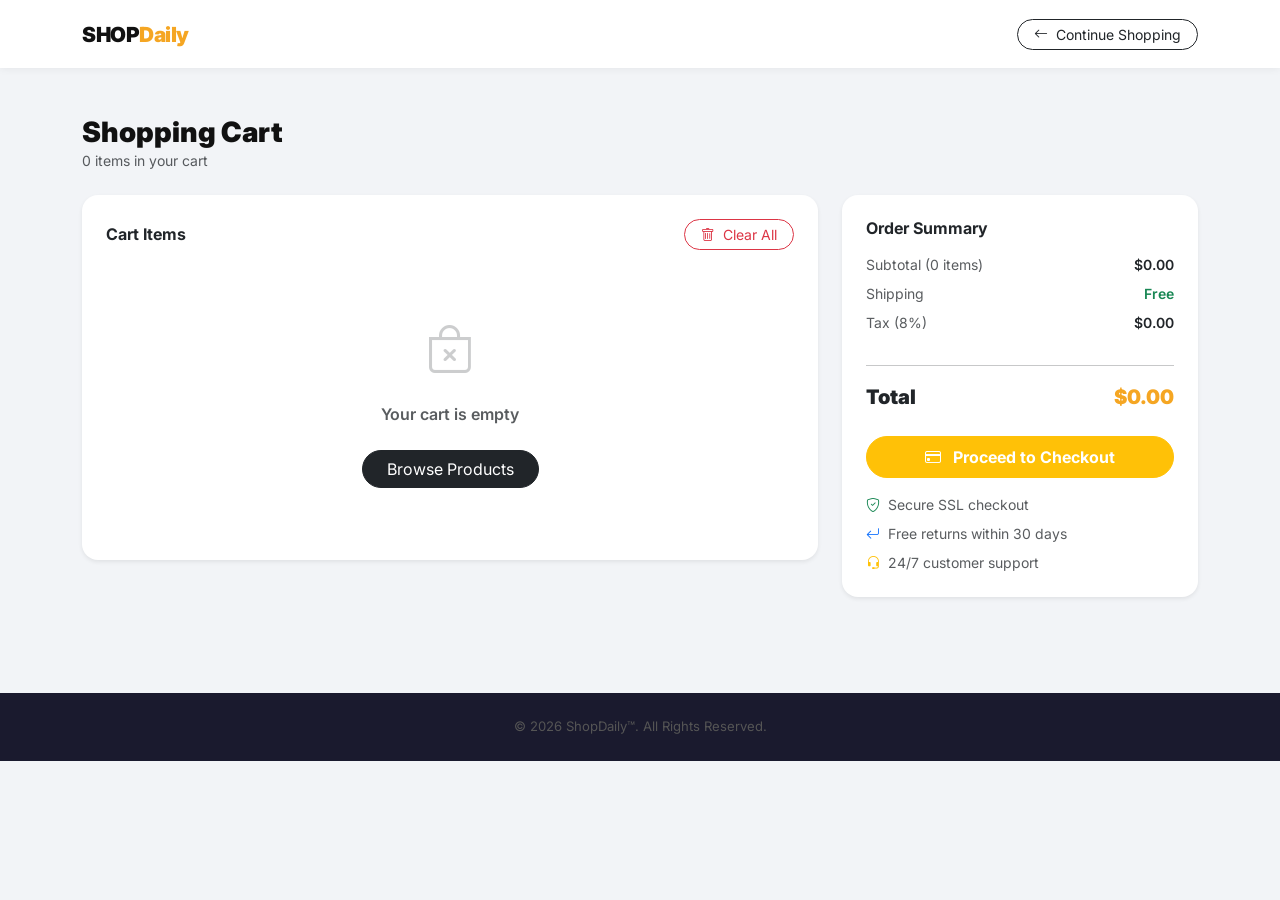
<file: cart.html>
<!DOCTYPE html>
<html lang="en">
<head>
    <meta charset="UTF-8">
    <meta name="viewport" content="width=device-width, initial-scale=1.0">
    <title>ShopDaily — Cart</title>
    <link href="https://cdn.jsdelivr.net/npm/bootstrap@5.3.3/dist/css/bootstrap.min.css" rel="stylesheet">
    <link href="https://cdn.jsdelivr.net/npm/bootstrap-icons@1.11.3/font/bootstrap-icons.min.css" rel="stylesheet">
    <link href="css/style.css" rel="stylesheet">
</head>
<body>

<!-- Navbar -->
<nav class="navbar navbar-expand-lg sticky-top">
    <div class="container">
        <a class="navbar-brand fw-black" href="index.html">SHOP<span class="brand-accent">Daily</span></a>
        <div class="ms-auto d-flex gap-2 align-items-center">
            <a href="index.html" class="btn btn-outline-dark btn-sm rounded-pill px-3">
                <i class="bi bi-arrow-left me-1"></i> Continue Shopping
            </a>
        </div>
    </div>
</nav>

<!-- Cart Content -->
<div class="container py-5">
    <div class="mb-4">
        <h3 class="fw-black mb-0">Shopping Cart</h3>
        <p class="text-muted small" id="cart-item-count">0 items in your cart</p>
    </div>

    <div class="row g-4">
        <!-- Cart Items -->
        <div class="col-lg-8">
            <div class="card border-0 shadow-sm rounded-4 p-4">
                <div class="d-flex justify-content-between align-items-center mb-3">
                    <h6 class="fw-bold mb-0">Cart Items</h6>
                    <button class="btn btn-sm btn-outline-danger rounded-pill px-3" onclick="clearCart()">
                        <i class="bi bi-trash me-1"></i> Clear All
                    </button>
                </div>
                <div id="cart-items">
                    <!-- filled by JS -->
                </div>
            </div>
        </div>

        <!-- Order Summary -->
        <div class="col-lg-4">
            <div class="card border-0 shadow-sm rounded-4 p-4 sticky-top" style="top:80px">
                <h6 class="fw-bold mb-3">Order Summary</h6>
                <div class="d-flex justify-content-between mb-2 small">
                    <span class="text-muted">Subtotal (<span id="sum-count">0</span> items)</span>
                    <span class="fw-semibold" id="sum-subtotal">$0.00</span>
                </div>
                <div class="d-flex justify-content-between mb-2 small">
                    <span class="text-muted">Shipping</span>
                    <span class="text-success fw-semibold">Free</span>
                </div>
                <div class="d-flex justify-content-between mb-3 small">
                    <span class="text-muted">Tax (8%)</span>
                    <span class="fw-semibold" id="sum-tax">$0.00</span>
                </div>
                <hr>
                <div class="d-flex justify-content-between mb-4">
                    <span class="fw-black fs-5">Total</span>
                    <span class="fw-black fs-5" id="sum-total" style="color:#f5a623">$0.00</span>
                </div>
                <button class="btn btn-warning w-100 rounded-pill fw-bold py-2 text-white" id="checkout-btn"
                        onclick="proceedCheckout()">
                    <i class="bi bi-credit-card me-2"></i> Proceed to Checkout
                </button>
                <div class="mt-3">
                    <div class="small text-muted d-flex align-items-center gap-2 mb-2">
                        <i class="bi bi-shield-check text-success"></i> Secure SSL checkout
                    </div>
                    <div class="small text-muted d-flex align-items-center gap-2 mb-2">
                        <i class="bi bi-arrow-return-left text-primary"></i> Free returns within 30 days
                    </div>
                    <div class="small text-muted d-flex align-items-center gap-2">
                        <i class="bi bi-headset text-warning"></i> 24/7 customer support
                    </div>
                </div>
            </div>
        </div>
    </div>
</div>

<footer style="background:#1a1a2e;padding:1.5rem 0;margin-top:3rem">
    <div class="container text-center" style="font-size:.82rem;color:#555">
        © 2026 ShopDaily™. All Rights Reserved.
    </div>
</footer>

<!-- Toast -->
<div class="position-fixed bottom-0 end-0 p-3" style="z-index:999">
    <div id="toast" class="toast align-items-center text-white border-0" role="alert">
        <div class="d-flex">
            <div class="toast-body" id="toast-msg"></div>
            <button type="button" class="btn-close btn-close-white me-2 m-auto" data-bs-dismiss="toast"></button>
        </div>
    </div>
</div>

<script src="https://cdn.jsdelivr.net/npm/bootstrap@5.3.3/dist/js/bootstrap.bundle.min.js"></script>
<script src="js/main.js"></script>
<script src="js/cart.js"></script>
</body>
</html>
</file>
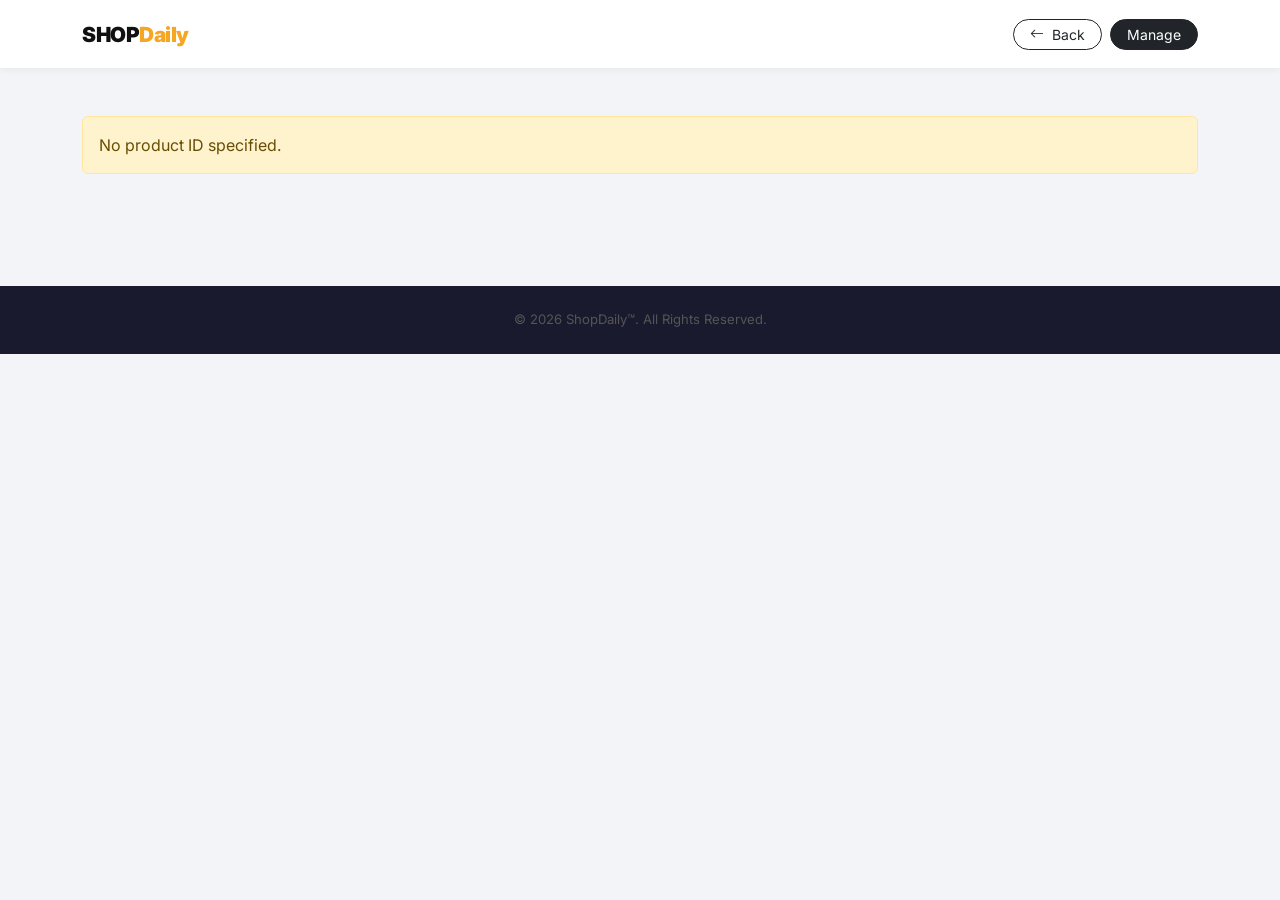
<file: detail.html>
<!DOCTYPE html>
<html lang="en">
<head>
    <meta charset="UTF-8">
    <meta name="viewport" content="width=device-width, initial-scale=1.0">
    <title>ShopDaily — Product Detail</title>
    <link href="https://cdn.jsdelivr.net/npm/bootstrap@5.3.3/dist/css/bootstrap.min.css" rel="stylesheet">
    <link href="https://cdn.jsdelivr.net/npm/bootstrap-icons@1.11.3/font/bootstrap-icons.min.css" rel="stylesheet">
    <link href="css/style.css" rel="stylesheet">
</head>
<body>

<!-- Navbar -->
<nav class="navbar navbar-expand-lg">
    <div class="container">
        <a class="navbar-brand" href="index.html">SHOP<span class="brand-accent">Daily</span></a>
        <div class="ms-auto d-flex gap-2">
            <a href="index.html" class="btn btn-outline-dark btn-sm rounded-pill px-3">
                <i class="bi bi-arrow-left me-1"></i> Back
            </a>
            <a href="manage.html" class="btn btn-dark btn-sm rounded-pill px-3">Manage</a>
        </div>
    </div>
</nav>

<div class="container py-5">
    <div id="detail-container">
        <div class="text-center py-5">
            <div class="spinner-border text-dark" role="status"></div>
        </div>
    </div>
</div>

<footer style="background:#1a1a2e;padding:1.5rem 0;margin-top:3rem">
    <div class="container text-center" style="font-size:.82rem;color:#555">
        © 2026 ShopDaily™. All Rights Reserved.
    </div>
</footer>

<script src="https://cdn.jsdelivr.net/npm/bootstrap@5.3.3/dist/js/bootstrap.bundle.min.js"></script>
<script src="js/cart.js"></script>
<script src="js/main.js"></script>
</body>
</html>
</file>
<file: css/style.css>
@import url('https://fonts.googleapis.com/css2?family=Inter:wght@400;500;600;700;900&display=swap');

* { box-sizing: border-box; }

body {
    font-family: 'Inter', sans-serif;
    background: #f2f4f7;
    color: #111;
}

/* ── Brand ── */
.navbar-brand {
    font-size: 1.3rem;
    font-weight: 900;
    letter-spacing: -0.5px;
    color: #111 !important;
}
.brand-accent { color: #f5a623; }
.fw-black      { font-weight: 900 !important; }
.letter-space  { letter-spacing: 0.08em; }

/* ── Navbar ── */
.navbar {
    background: #fff !important;
    padding: 0.85rem 0;
    box-shadow: 0 1px 8px rgba(0,0,0,0.06);
}
.navbar .nav-link {
    color: #555 !important;
    font-size: 0.9rem;
    font-weight: 500;
    padding: 0.4rem 0.9rem !important;
    transition: color 0.2s;
}
.navbar .nav-link:hover,
.navbar .nav-link.active { color: #111 !important; }

/* ── Hero ── */
.hero-section {
    background: #f9f9f9;
    padding: 5rem 0 4rem;
    border-bottom: 1px solid #eee;
    position: relative;
    overflow: hidden;
}

.hero-section::before {
    content: '';
    position: absolute;
    top: -100px; right: -100px;
    width: 500px; height: 500px;
    background: radial-gradient(circle, rgba(245,166,35,0.12) 0%, transparent 70%);
    pointer-events: none;
}

.hero-tag {
    display: inline-block;
    background: #fff3cd;
    color: #856404;
    font-size: 0.8rem;
    font-weight: 700;
    padding: 5px 14px;
    border-radius: 20px;
    letter-spacing: 0.03em;
}

.hero-title {
    font-size: clamp(2.4rem, 5vw, 3.8rem);
    font-weight: 900;
    line-height: 1.1;
    letter-spacing: -2px;
    color: #111;
}

.hero-highlight {
    background: linear-gradient(135deg, #f5a623, #e67e22);
    -webkit-background-clip: text;
    -webkit-text-fill-color: transparent;
    background-clip: text;
}

.hero-sub { color: #666; font-size: 1rem; line-height: 1.7; }

.hero-stats { border-top: 1px solid #eee; padding-top: 1.5rem; }
.stat-big { font-size: 1.6rem; font-weight: 900; color: #111; line-height: 1; }
.stat-small { font-size: 0.78rem; color: #999; margin-top: 2px; }
.stat-divider { width: 1px; background: #ddd; align-self: stretch; }

/* ── Hero floating cards ── */
.hero-img-wrap {
    position: relative;
    display: inline-block;
    width: 100%;
}

.hero-img {
    width: 100%;
    height: 420px;
    object-fit: cover;
    border-radius: 24px;
    box-shadow: 0 24px 60px rgba(0,0,0,0.15);
    display: block;
}

.hero-badge {
    position: absolute;
    background: #fff;
    border-radius: 50px;
    padding: 8px 16px;
    font-size: 0.82rem;
    font-weight: 700;
    box-shadow: 0 4px 20px rgba(0,0,0,0.12);
    display: flex;
    align-items: center;
    gap: 4px;
    white-space: nowrap;
}

.hero-badge.badge1 {
    top: 24px;
    right: -16px;
    animation: floatA 3s ease-in-out infinite;
}

.hero-badge.badge2 {
    bottom: 32px;
    left: -16px;
    animation: floatB 3.5s ease-in-out infinite;
}

@keyframes floatA { 0%,100%{transform:translateY(0)} 50%{transform:translateY(-8px)} }
@keyframes floatB { 0%,100%{transform:translateY(-5px)} 50%{transform:translateY(5px)} }

/* ── Category banner strip ── */
.cat-strip { background: #f2f4f7; }

.col-lg-2-4 { flex: 0 0 20%; max-width: 20%; }
@media (max-width: 992px) { .col-lg-2-4 { flex: 0 0 50%; max-width: 50%; } }

.cat-banner-card {
    border-radius: 14px;
    padding: 1.5rem 1rem;
    text-align: center;
    cursor: pointer;
    color: #fff;
    transition: transform 0.2s, box-shadow 0.2s;
}
.cat-banner-card:hover {
    transform: translateY(-4px);
    box-shadow: 0 10px 28px rgba(0,0,0,0.18);
}
.cat-icon { font-size: 2rem; display: block; margin-bottom: 0.5rem; }
.cat-name { font-size: 0.85rem; font-weight: 700; }

/* ── Category Pills ── */
.cat-pill {
    font-size: 0.85rem;
    font-weight: 600;
    transition: all 0.2s;
}

/* ── Search input ── */
.search-input {
    min-width: 200px;
    border-radius: 8px;
}

/* ── Card entry animation ── */
@keyframes fadeUp {
    from { opacity: 0; transform: translateY(20px); }
    to   { opacity: 1; transform: translateY(0); }
}
.product-card { animation: fadeUp 0.35s ease both; }

/* ── Section background ── */
.section-bg {
    background: #f2f4f7;
}

/* ── Product Card ── */
.product-card {
    border: none !important;
    border-radius: 16px !important;
    overflow: hidden;
    background: #fff;
    transition: box-shadow 0.25s, transform 0.25s;
    cursor: pointer;
}
.product-card:hover {
    box-shadow: 0 12px 32px rgba(0,0,0,0.13) !important;
    transform: translateY(-5px);
}
.product-card .card-img-top {
    width: 100%;
    height: 210px;
    object-fit: cover;
    object-position: center;
    display: block;
    background: #f5f5f5;
    transition: transform 0.35s;
}
.product-card:hover .card-img-top { transform: scale(1.04); }
.product-card .card-body { padding: 1rem 1rem 0.6rem; }

.cat-badge {
    display: inline-block;
    background: #eef0fb;
    color: #4a6cf7;
    font-size: 0.7rem;
    font-weight: 700;
    padding: 2px 10px;
    border-radius: 20px;
    margin-bottom: 0.35rem;
    text-transform: uppercase;
    letter-spacing: 0.05em;
}
.product-name {
    font-weight: 700;
    font-size: 0.95rem;
    white-space: nowrap;
    overflow: hidden;
    text-overflow: ellipsis;
    color: #111;
    margin-bottom: 0.2rem;
}
.product-price {
    font-size: 1.05rem;
    font-weight: 800;
    color: #111;
}
.product-stock { font-size: 0.75rem; color: #aaa; margin-top: 0.2rem; }

/* ── Stock badges ── */
.bg-success-subtle { background-color: #d1fae5 !important; }
.bg-danger-subtle  { background-color: #fee2e2 !important; }

.product-card .card-footer {
    background: #fafafa;
    border-top: 1px solid #f0f0f0;
    padding: 0.65rem 1rem;
}
.btn-view {
    background: #1a1a2e;
    color: #fff;
    border: none;
    border-radius: 8px;
    font-size: 0.82rem;
    font-weight: 600;
    padding: 0.45rem 1rem;
    transition: background 0.2s;
    cursor: pointer;
}
.btn-view:hover { background: #0f3460; color: #fff; }

.btn-cart {
    background: #f5a623;
    color: #fff;
    border: none;
    border-radius: 8px;
    font-size: 1rem;
    padding: 0.45rem 0.7rem;
    transition: background 0.2s, transform 0.15s;
    cursor: pointer;
    flex-shrink: 0;
}
.btn-cart:hover { background: #e09410; transform: scale(1.08); }

/* ── Price tag (detail) ── */
.price-tag {
    font-size: 2rem;
    font-weight: 900;
    color: #111;
    letter-spacing: -1px;
}

/* ── Newsletter ── */
.newsletter-section {
    background: linear-gradient(135deg, #1a1a2e, #0f3460);
}
.newsletter-section .form-control {
    background: rgba(255,255,255,0.08);
    color: #fff;
    border: 1px solid rgba(255,255,255,0.15);
}
.newsletter-section .form-control::placeholder { color: rgba(255,255,255,0.4); }
.newsletter-section .form-control:focus {
    background: rgba(255,255,255,0.12);
    color: #fff;
    box-shadow: none;
    border-color: rgba(255,255,255,0.3);
}

/* ── Footer ── */
footer.main-footer {
    background: #1a1a2e;
    color: #aaa;
}
footer.main-footer .brand-text { color: #fff; font-weight: 900; font-size: 1.1rem; }
footer.main-footer .col-title {
    color: #fff;
    font-size: 0.75rem;
    font-weight: 700;
    text-transform: uppercase;
    letter-spacing: 0.1em;
    margin-bottom: 0.8rem;
}
footer.main-footer ul { list-style: none; padding: 0; }
footer.main-footer ul li { margin-bottom: 0.45rem; }
footer.main-footer ul a { color: #888; text-decoration: none; font-size: 0.875rem; transition: color 0.2s; }
footer.main-footer ul a:hover { color: #fff; }
footer.main-footer .social a { color: #666; font-size: 1.1rem; margin-right: 0.8rem; transition: color 0.2s; }
footer.main-footer .social a:hover { color: #f5a623; }
footer.main-footer .bottom { border-top: 1px solid rgba(255,255,255,0.08); padding-top: 1.2rem; margin-top: 2rem; font-size: 0.82rem; color: #555; }

/* ── Manage page ── */
.manage-page { background: #f2f4f7; min-height: 100vh; }

.stat-card {
    background: #fff;
    border-radius: 14px;
    padding: 1.2rem 1rem;
    text-align: center;
    box-shadow: 0 2px 10px rgba(0,0,0,0.05);
    border: none;
}

.stat-card .stat-num {
    font-size: 2rem;
    font-weight: 900;
    line-height: 1;
    margin-bottom: 0.3rem;
}

.stat-card .stat-label { font-size: 0.8rem; color: #888; font-weight: 500; }

/* ── Manage Table ── */
.table-card {
    background: #fff;
    border-radius: 14px;
    overflow: hidden;
    box-shadow: 0 2px 10px rgba(0,0,0,0.05);
}

.table thead th {
    background: #1a1a2e;
    color: #fff;
    font-size: 0.78rem;
    text-transform: uppercase;
    letter-spacing: 0.07em;
    border: none;
    padding: 0.9rem 1rem;
}
.table tbody td {
    font-size: 0.9rem;
    vertical-align: middle;
    border-color: #f5f5f5;
}
.table tbody tr:hover td { background: #fafbff; }
.table tbody img {
    width: 52px;
    height: 44px;
    object-fit: cover;
    border-radius: 8px;
    border: 1px solid #eee;
}

/* ── Modal ── */
.modal-content { border-radius: 20px !important; border: none !important; }

/* ── Toast ── */
.toast { min-width: 240px; border-radius: 12px; }

/* ── Scrollbar ── */
::-webkit-scrollbar { width: 6px; }
::-webkit-scrollbar-track { background: #f1f1f1; }
::-webkit-scrollbar-thumb { background: #ccc; border-radius: 3px; }

/* ── Cart page ───────────────────────────────────────────────── */
.cart-item:last-child { border-bottom: none !important; }

.qty-btn {
    width: 30px;
    height: 30px;
    border-radius: 8px;
    border: 1.5px solid #ddd;
    background: #fff;
    display: flex;
    align-items: center;
    justify-content: center;
    cursor: pointer;
    font-size: 0.9rem;
    transition: all 0.15s;
}
.qty-btn:hover { background: #111; color: #fff; border-color: #111; }
</file>
